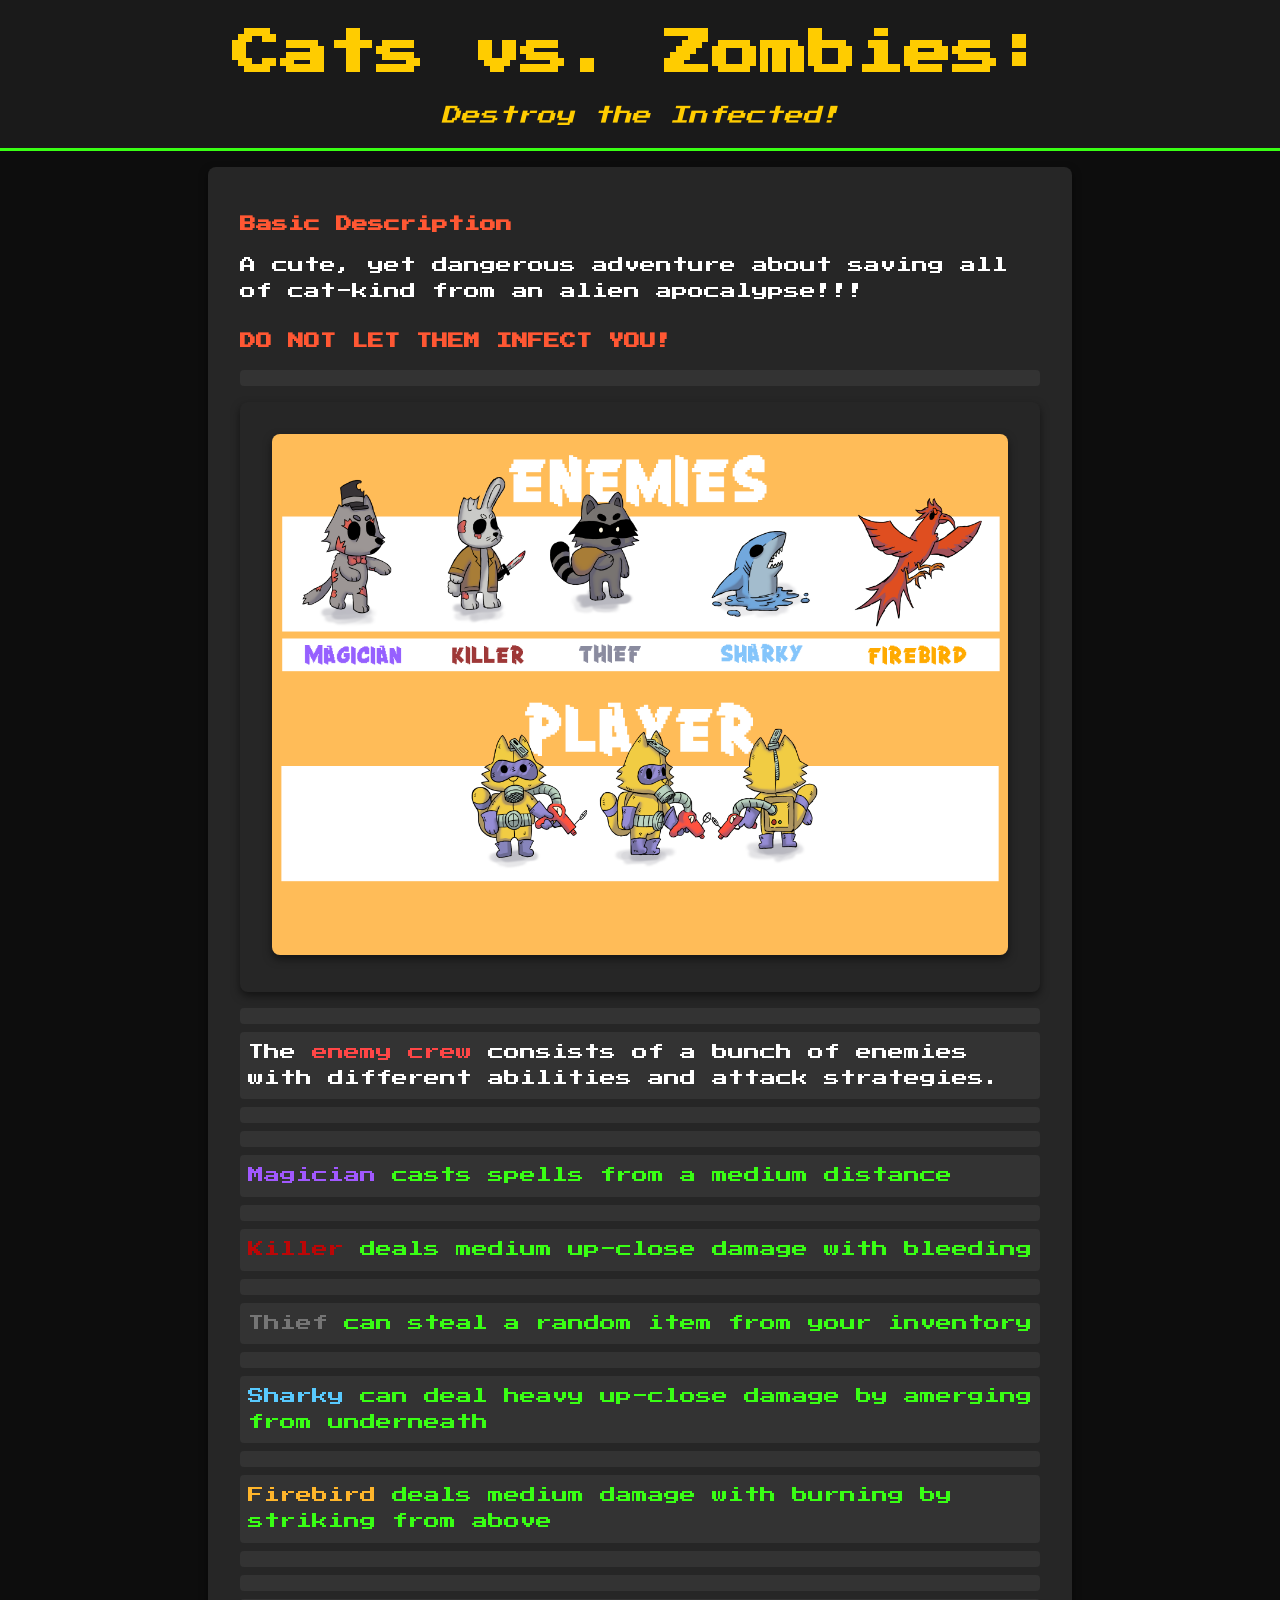
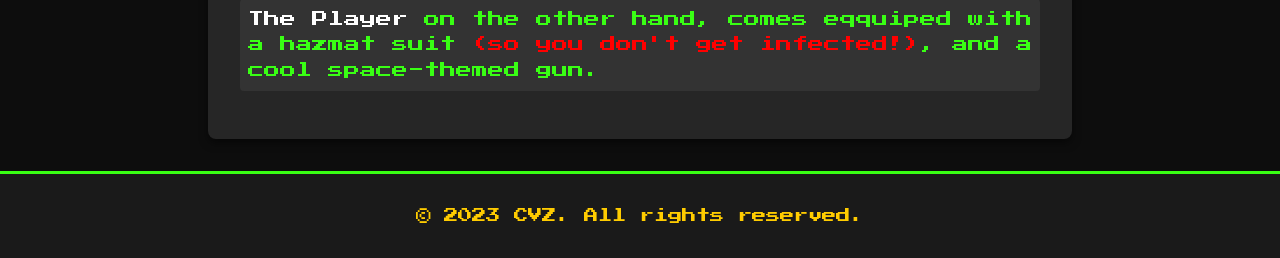
<file: index.html>
<!DOCTYPE html>
<html lang="en">
<head>
    <link rel="preconnect" href="https://fonts.googleapis.com">
<link rel="preconnect" href="https://fonts.gstatic.com" crossorigin>
<link href="https://fonts.googleapis.com/css2?family=Press+Start+2P&display=swap" rel="stylesheet">
    <meta charset="UTF-8">
    <meta name="viewport" content="width=device-width, initial-scale=1.0">
    <title>VideoGejm</title>
    <link rel="stylesheet" href="styles.css">
</head>
<body>
    <header>
        <h1>Cats vs. Zombies:</h1>
        <p>Destroy the Infected!</p>
    </header>
    <section>
        <h2>Basic Description</h2>
        <p>A cute, yet dangerous adventure about saving all of cat-kind from an alien apocalypse!!!</p>
        
        <h2>DO NOT LET THEM INFECT YOU!</h2>
        <ul>
            <li></li>
            <section>
                
                <img src="characters.png" alt="Description of the image" style="max-width: 100%; height: auto; border-radius: 8px; box-shadow: 0 4px 8px rgba(0, 0, 0, 0.5);">
            </section>
            <li></li>
            <li><span style="color: rgb(255, 255, 255);">The <span style="color: rgb(255, 70, 70);">enemy crew</span> consists of a bunch of enemies with different abilities and attack strategies.</span> </li>
            <li></li>
            <li></li>
            <li><span style="color: rgb(161, 88, 255);">Magician</span> casts spells from a medium distance</li>
            <li></li>
            <li><span style="color: rgb(187, 7, 7);">Killer</span> deals medium up-close damage with bleeding</li>
            <li></li>
            <li><span style="color: rgb(117, 117, 117);">Thief</span> can steal a random item from your inventory</li>
            <li></li>
            <li><span style="color: rgb(88, 202, 255);">Sharky</span> can deal heavy up-close damage by amerging from underneath</li>
            <li></li>
            <li><span style="color: rgb(255, 181, 43);">Firebird</span> deals medium damage with burning by striking from above</li>
            <li></li>
            <li></li>
            <li><span style="color: rgb(255, 255, 255);">The Player</span> on the other hand, comes eqquiped with a hazmat suit <span style="color: rgb(255, 0, 0);">(so you don't get infected!)</span>, and a cool space-themed gun.</li>
        </ul>
    </section>
    <footer>
        <p>&copy; 2023 CVZ. All rights reserved.</p>
    </footer>
</body>
</html>
</file>
<file: styles.css>
body {
    font-family: 'Press Start 2P',cursive; /* Retro gaming font */
    line-height: 1.6;
    margin: 0;
    padding: 0;
    background-color: #0d0d0d; /* Dark background for immersive gaming feel */
    color: #39ff14; /* Neon green text for a futuristic vibe */
}

/* Header Styles */
header {
    background: #1a1a1a; /* Dark header background */
    color: #ffcc00; /* Bright yellow for header text */
    padding: 1rem 0;
    text-align: center;
    border-bottom: 3px solid #39ff14; /* Neon green border */
}

header h1 {
    margin: 0;
    font-size: 3rem;
    text-transform:
}
img:hover {
    transform: scale(1.2); /* Enlarge the image by 20% */
    transition: transform 0.3s ease; /* Smooth transition effect */
}

header p {
    margin: 0.5rem 0 0;
    font-size: 1.2rem;
    font-style: italic;
}

/* Section Styles */
section {
    padding: 2rem;
    background: #262626; /* Slightly lighter section background */
    margin: 1rem auto;
    max-width: 800px;
    border-radius: 8px;
    box-shadow: 0 4px 8px rgba(0, 0, 0, 0.5);
    color: #ffffff; /* White text for readability */
}

section h2 {
    color: #ff5733; /* Bright orange for section headings */
    margin-bottom: 1rem;
    font-size: 1.0rem;
    text-transform: 
}

section p {
    margin-bottom: 1.5rem;
    font-size: 1rem;
}

section ul {
    list-style-type: none; /* Remove default list styling */
    padding-left: 0;
}

section ul li {
    margin-bottom: 0.5rem;
    padding: 0.5rem;
    background: #333333; /* Dark background for list items */
    color: #39ff14; /* Neon green text */
    border-radius: 4px;
}

/* Footer Styles */
footer {
    text-align: center;
    padding: 1rem 0;
    background: #1a1a1a; /* Match header background */
    color: #ffcc00; /* Match header text color */
    margin-top: 2rem;
    font-size: 0.9rem;
    border-top: 3px solid #39ff14; /* Neon green border */
}
</file>
